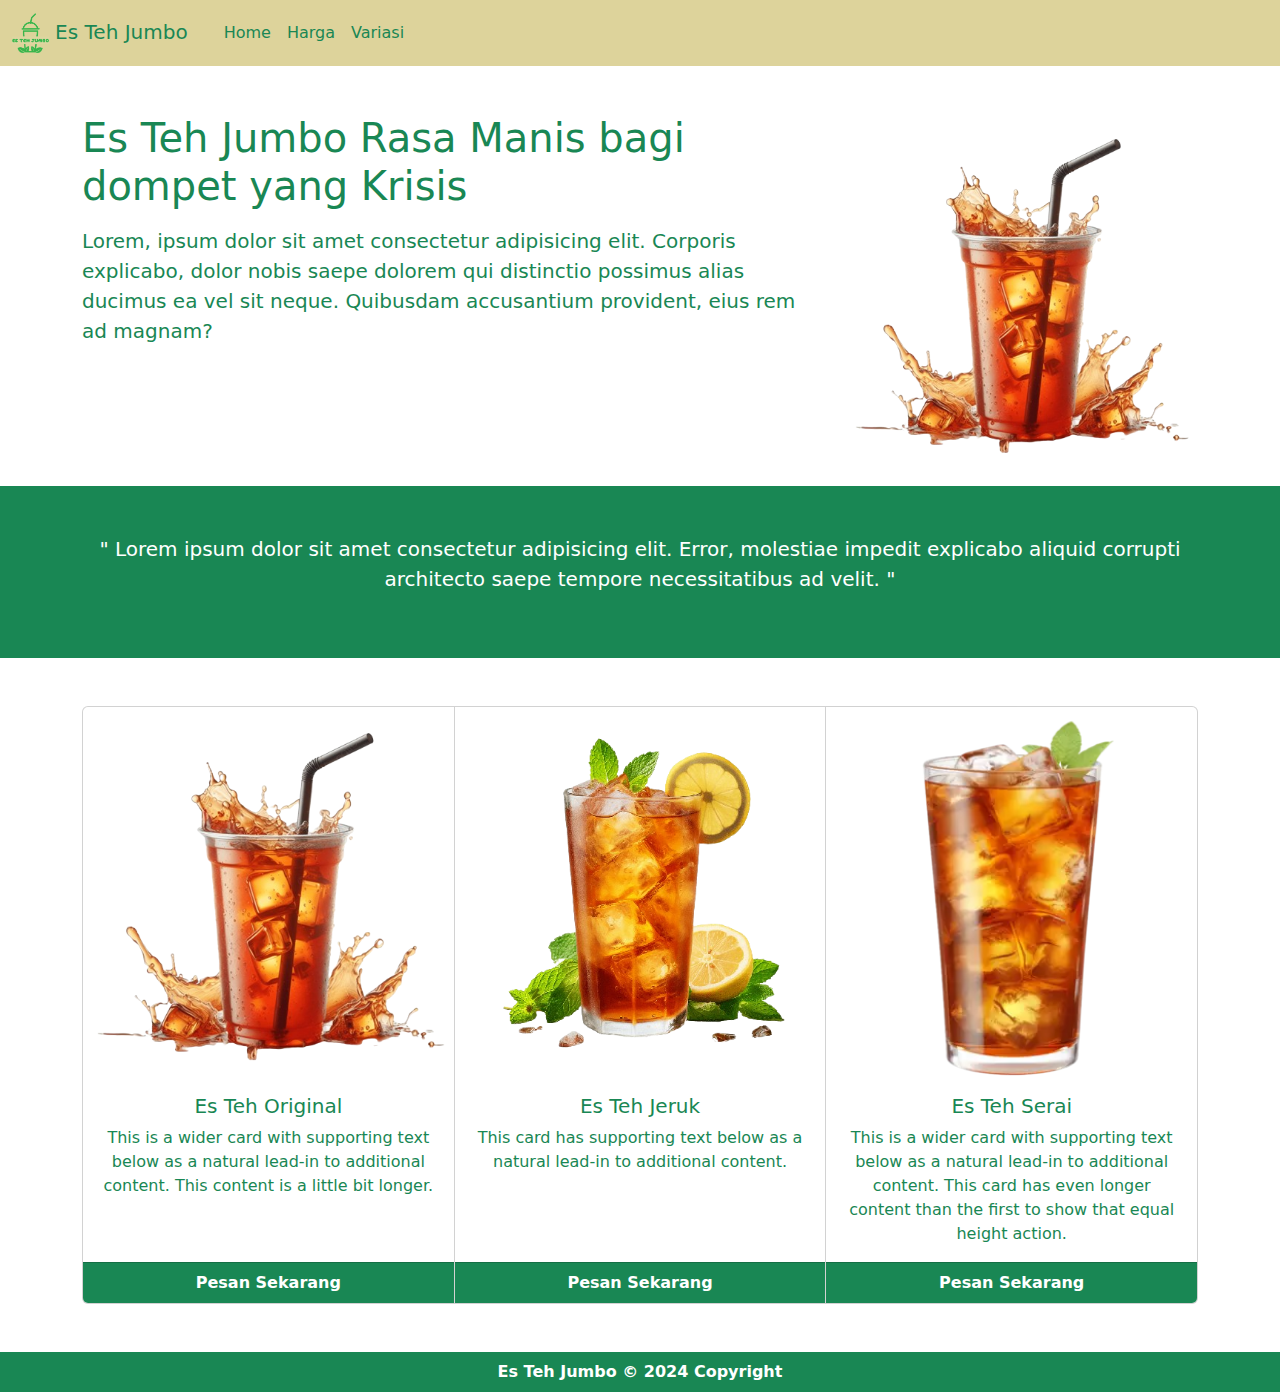
<file: index.html>
<!DOCTYPE html>
<html lang="en">

<head>
  <meta charset="UTF-8">
  <meta name="viewport" content="width=device-width, initial-scale=1.0">
  <title>Belajar Boostrap 5</title>
  <link rel="stylesheet" href="assets/boostrap/css/bootstrap.css">
  <link rel="stylesheet" href="assets/custom/css/style.css">
</head>

<body>
  <nav class="navbar navbar-expand-lg bg-kuning">
    <div class="container-fluid">
      <span class="navbar-brand mb-0 h1 text-success">
        <img class="logo" src="public/img/logo_es_teh_jumbo.png" alt="Logo Es Teh Jumbo">
        Es Teh Jumbo
      </span>
      <button class="navbar-toggler" type="button" data-bs-toggle="collapse" data-bs-target="#navbarNav"
        aria-controls="navbarNav" aria-expanded="false" aria-label="Toggle navigation">
        <span class="navbar-toggler-icon"></span>
      </button>
      <div class="collapse navbar-collapse" id="navbarNav">
        <div class="container">
          <ul class="navbar-nav">
            <li class="nav-item">
              <a class="nav-link active text-success" aria-current="page" href="#">Home</a>
            </li>
            <li class="nav-item">
              <a class="nav-link text-success" href="#">Harga</a>
            </li>
            <li class="nav-item">
              <a class="nav-link text-success" href="#">Variasi</a>
            </li>
          </ul>
        </div>
      </div>
    </div>
  </nav>
  <section class="hero mt-5">
    <div class="container mt-5">
      <div class="row">
        <div class="col-8">
          <h1 class="text-success">
            Es Teh Jumbo Rasa Manis bagi dompet yang Krisis
          </h1>
          <p class="lead text-success mt-3">Lorem, ipsum dolor sit amet consectetur adipisicing elit. Corporis
            explicabo,
            dolor
            nobis saepe dolorem qui distinctio possimus alias ducimus ea vel sit neque. Quibusdam accusantium provident,
            eius rem ad magnam?</p>
        </div>
        <div class="col-4">
          <img src="public/img/esteh.png" class="img-fluid" alt="">
        </div>
      </div>
    </div>
  </section>
  <section class="intro mt-3 bg-success">
    <div class="container">
      <div class="row">
        <blockquote class="blockquote text-center text-white py-5">"
          Lorem ipsum dolor sit amet consectetur adipisicing elit. Error, molestiae impedit explicabo aliquid corrupti
          architecto saepe tempore necessitatibus ad velit. "
        </blockquote>
      </div>
    </div>
  </section>
  <section class="kartu mt-5">
    <div class="container">
      <div class="card-group">
        <div class="card text-success">
          <img src="public/img/esteh.png" class="card-img-top" alt="...">
          <div class="card-body text-center">
            <h5 class="card-title">Es Teh Original</h5>
            <p class="card-text">This is a wider card with supporting text below as a natural lead-in to additional
              content. This content is a little bit longer.</p>
          </div>
          <a class="text-decoration-none" href="#">
            <div class="card-footer bg-success text-center">
              <b class="text-white">Pesan Sekarang</b>
            </div>
          </a>
        </div>
        <div class="card text-success">
          <img src="public/img/es_teh_jeruk.png" class="card-img-top" alt="...">
          <div class="card-body text-center">
            <h5 class="card-title">Es Teh Jeruk</h5>
            <p class="card-text">This card has supporting text below as a natural lead-in to additional content.</p>
          </div>
          <a class="text-decoration-none" href="#">
            <div class="card-footer bg-success text-center">
              <b class="text-white">Pesan Sekarang</b>
            </div>
          </a>
        </div>
        <div class="card text-success">
          <img src="public/img/es_teh_serai.png" class="card-img-top" alt="...">
          <div class="card-body text-center">
            <h5 class="card-title">Es Teh Serai</h5>
            <p class="card-text">This is a wider card with supporting text below as a natural lead-in to additional
              content. This card has even longer content than the first to show that equal height action.</p>
          </div>
          <a class="text-decoration-none" href="#">
            <div class="card-footer bg-success text-center">
              <b class="text-white">Pesan Sekarang</b>
            </div>
          </a>
        </div>
      </div>
    </div>
  </section>
  <footer class="footer mt-5 py-2 text-center bg-success">
    <div class="container-fluid">
      <a class="text-white text-decoration-none" href="#">
        <b>Es Teh Jumbo &copy; 2024 Copyright</b>
      </a>
    </div>
  </footer>
</body>
<script src="assets/boostrap/js/bootstrap.js"></script>

</html>
</file>
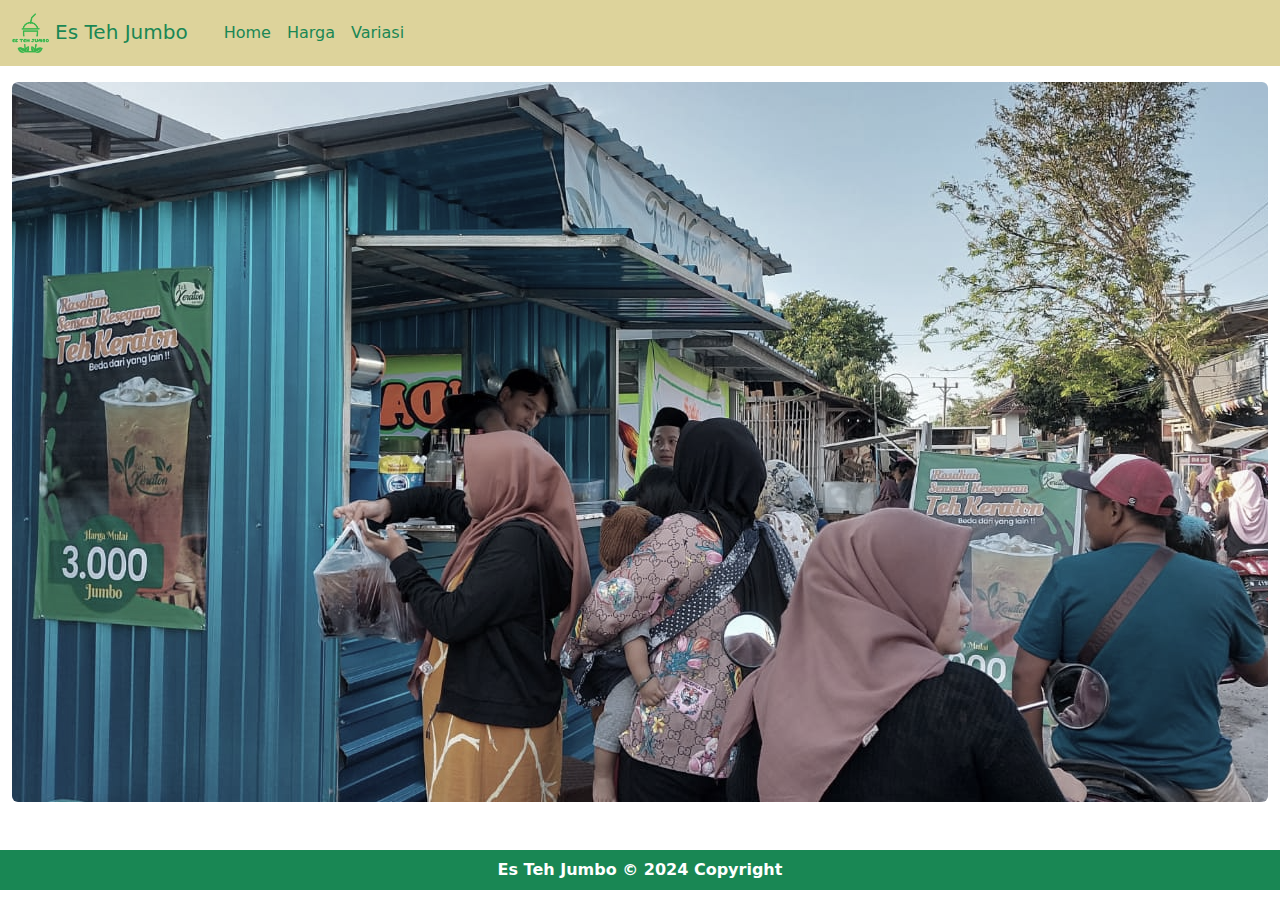
<file: about.html>
<!DOCTYPE html>
<html lang="en">

<head>
    <meta charset="UTF-8">
    <meta name="viewport" content="width=device-width, initial-scale=1.0">
    <title>Belajar Boostrap 5</title>
    <link rel="stylesheet" href="assets/boostrap/css/bootstrap.css">
    <link rel="stylesheet" href="assets/custom/css/style.css">
</head>

<body>
    <nav class="navbar navbar-expand-lg bg-kuning">
        <div class="container-fluid">
            <span class="navbar-brand mb-0 h1 text-success">
                <img class="logo" src="public/img/logo_es_teh_jumbo.png" alt="Logo Es Teh Jumbo">
                Es Teh Jumbo
            </span>
            <button class="navbar-toggler" type="button" data-bs-toggle="collapse" data-bs-target="#navbarNav"
                aria-controls="navbarNav" aria-expanded="false" aria-label="Toggle navigation">
                <span class="navbar-toggler-icon"></span>
            </button>
            <div class="collapse navbar-collapse" id="navbarNav">
                <div class="container">
                    <ul class="navbar-nav">
                        <li class="nav-item">
                            <a class="nav-link active text-success" aria-current="page" href="#">Home</a>
                        </li>
                        <li class="nav-item">
                            <a class="nav-link text-success" href="#">Harga</a>
                        </li>
                        <li class="nav-item">
                            <a class="nav-link text-success" href="#">Variasi</a>
                        </li>
                    </ul>
                </div>
            </div>
        </div>
    </nav>
    <section class="hero my-3">
        <div class="container-fluid">
            <img src="public/img/hero-about.jpg" class="img-fluid rounded object-fit-none w-100 efek-kelabu"
                style="height: 80vh;" alt="...">
        </div>
    </section>

    <footer class="footer mt-5 py-2 text-center bg-success">
        <div class="container-fluid">
            <a class="text-white text-decoration-none" href="#">
                <b>Es Teh Jumbo &copy; 2024 Copyright</b>
            </a>
        </div>
    </footer>
</body>
<script src="assets/boostrap/js/bootstrap.js"></script>

</html>
</file>
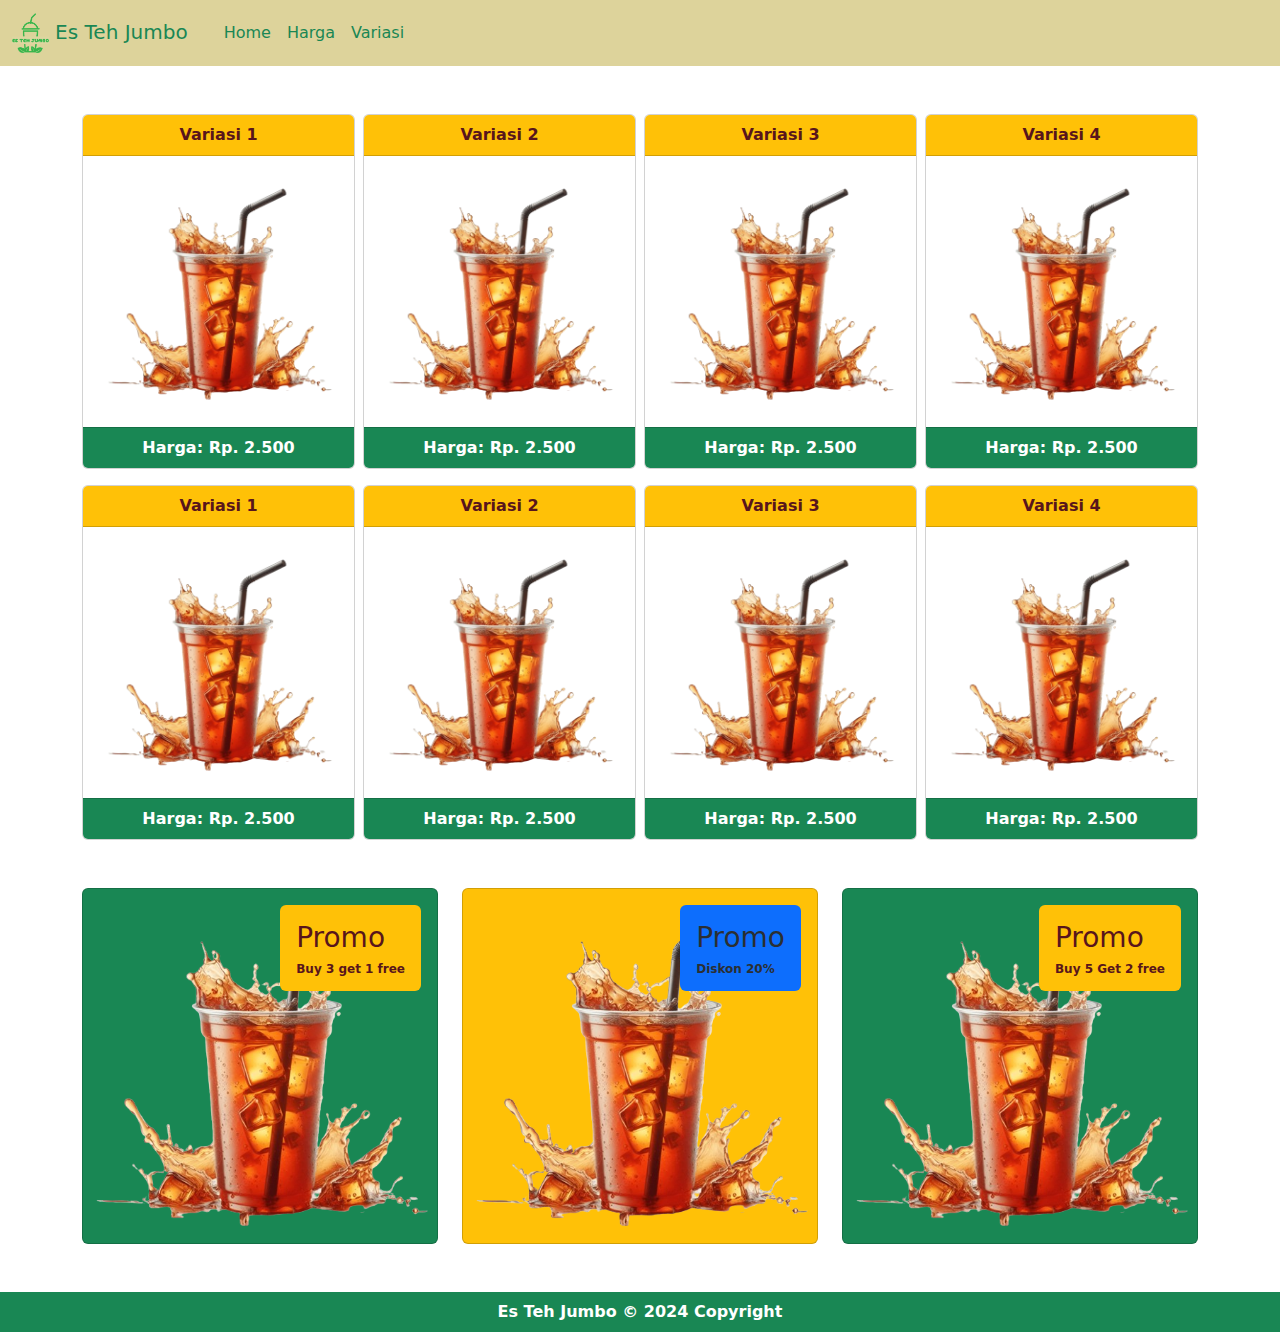
<file: variasi.html>
<!DOCTYPE html>
<html lang="en">

<head>
    <meta charset="UTF-8">
    <meta name="viewport" content="width=device-width, initial-scale=1.0">
    <title>Belajar Boostrap 5</title>
    <link rel="stylesheet" href="assets/boostrap/css/bootstrap.css">
    <link rel="stylesheet" href="assets/custom/css/style.css">
</head>

<body>
    <nav class="navbar navbar-expand-lg bg-kuning">
        <div class="container-fluid">
            <span class="navbar-brand mb-0 h1 text-success">
                <img class="logo" src="public/img/logo_es_teh_jumbo.png" alt="Logo Es Teh Jumbo">
                Es Teh Jumbo
            </span>
            <button class="navbar-toggler" type="button" data-bs-toggle="collapse" data-bs-target="#navbarNav"
                aria-controls="navbarNav" aria-expanded="false" aria-label="Toggle navigation">
                <span class="navbar-toggler-icon"></span>
            </button>
            <div class="collapse navbar-collapse" id="navbarNav">
                <div class="container">
                    <ul class="navbar-nav">
                        <li class="nav-item">
                            <a class="nav-link active text-success" aria-current="page" href="#">Home</a>
                        </li>
                        <li class="nav-item">
                            <a class="nav-link text-success" href="#">Harga</a>
                        </li>
                        <li class="nav-item">
                            <a class="nav-link text-success" href="#">Variasi</a>
                        </li>
                    </ul>
                </div>
            </div>
        </div>
    </nav>

    <section class="content mt-5">
        <div class="container">
            <div class="row gx-2">
                <div class="col-3">
                    <div class="card">
                        <div class="card-header bg-warning text-center text-danger-emphasis">
                            <b>
                                Variasi 1
                            </b>
                        </div>
                        <div class="card-body">
                            <img src="public/img/esteh.png" class="card-img-top" alt="...">
                        </div>
                        <div class="card-footer text-center bg-success">
                            <a class="text-decoration-none text-white">
                                <b>Harga: Rp. 2.500 </b>
                            </a>
                        </div>
                    </div>
                </div>
                <div class="col-3">
                    <div class="card">
                        <div class="card-header bg-warning text-center text-danger-emphasis">
                            <b>
                                Variasi 2
                            </b>
                        </div>
                        <div class="card-body">
                            <img src="public/img/esteh.png" class="card-img-top" alt="...">
                        </div>
                        <div class="card-footer text-center bg-success">
                            <a class="text-decoration-none text-white">
                                <b>Harga: Rp. 2.500 </b>
                            </a>
                        </div>
                    </div>
                </div>
                <div class="col-3">
                    <div class="card">
                        <div class="card-header bg-warning text-center text-danger-emphasis">
                            <b>
                                Variasi 3
                            </b>
                        </div>
                        <div class="card-body">
                            <img src="public/img/esteh.png" class="card-img-top" alt="...">
                        </div>
                        <div class="card-footer text-center bg-success">
                            <a class="text-decoration-none text-white">
                                <b>Harga: Rp. 2.500 </b>
                            </a>
                        </div>
                    </div>
                </div>
                <div class="col-3">
                    <div class="card">
                        <div class="card-header bg-warning text-center text-danger-emphasis">
                            <b>
                                Variasi 4
                            </b>
                        </div>
                        <div class="card-body">
                            <img src="public/img/esteh.png" class="card-img-top" alt="...">
                        </div>
                        <div class="card-footer text-center bg-success">
                            <a class="text-decoration-none text-white">
                                <b>Harga: Rp. 2.500 </b>
                            </a>
                        </div>
                    </div>
                </div>
            </div>
            <div class="row gx-2 mt-3">
                <div class="col-3">
                    <div class="card">
                        <div class="card-header bg-warning text-center text-danger-emphasis">
                            <b>
                                Variasi 1
                            </b>
                        </div>
                        <div class="card-body">
                            <img src="public/img/esteh.png" class="card-img-top" alt="...">
                        </div>
                        <div class="card-footer text-center bg-success">
                            <a class="text-decoration-none text-white">
                                <b>Harga: Rp. 2.500 </b>
                            </a>
                        </div>
                    </div>
                </div>
                <div class="col-3">
                    <div class="card">
                        <div class="card-header bg-warning text-center text-danger-emphasis">
                            <b>
                                Variasi 2
                            </b>
                        </div>
                        <div class="card-body">
                            <img src="public/img/esteh.png" class="card-img-top" alt="...">
                        </div>
                        <div class="card-footer text-center bg-success">
                            <a class="text-decoration-none text-white">
                                <b>Harga: Rp. 2.500 </b>
                            </a>
                        </div>
                    </div>
                </div>
                <div class="col-3">
                    <div class="card">
                        <div class="card-header bg-warning text-center text-danger-emphasis">
                            <b>
                                Variasi 3
                            </b>
                        </div>
                        <div class="card-body">
                            <img src="public/img/esteh.png" class="card-img-top" alt="...">
                        </div>
                        <div class="card-footer text-center bg-success">
                            <a class="text-decoration-none text-white">
                                <b>Harga: Rp. 2.500 </b>
                            </a>
                        </div>
                    </div>
                </div>
                <div class="col-3">
                    <div class="card">
                        <div class="card-header bg-warning text-center text-danger-emphasis">
                            <b>
                                Variasi 4
                            </b>
                        </div>
                        <div class="card-body">
                            <img src="public/img/esteh.png" class="card-img-top" alt="...">
                        </div>
                        <div class="card-footer text-center bg-success">
                            <a class="text-decoration-none text-white">
                                <b>Harga: Rp. 2.500 </b>
                            </a>
                        </div>
                    </div>
                </div>
            </div>
            <div class="row mt-5">
                <div class="col-4">
                    <div class="card text-bg-success">
                        <img src="public/img/esteh.png" class="card-img" alt="...">
                        <div class="card-img-overlay">
                            <div class="d-flex justify-content-end">
                                <div class="badge text-start bg-warning text-danger-emphasis p-3">
                                    <h3 class="card-title">Promo</h3>
                                    <b>Buy 3 get 1 free</b>
                                </div>
                            </div>
                        </div>
                    </div>
                </div>
                <div class="col-4">
                    <div class="card text-bg-warning">
                        <img src="public/img/esteh.png" class="card-img" alt="...">
                        <div class="card-img-overlay">
                            <div class="d-flex justify-content-end">
                                <div class="badge text-start bg-primary text-secondary-emphasis p-3">
                                    <h3 class="card-title">Promo</h3>
                                    <b>Diskon 20%</b>
                                </div>
                            </div>
                        </div>
                    </div>
                </div>
                <div class="col-4">
                    <div class="card text-bg-success">
                        <img src="public/img/esteh.png" class="card-img" alt="...">
                        <div class="card-img-overlay">
                            <div class="d-flex justify-content-end">
                                <div class="badge text-start bg-warning text-danger-emphasis p-3">
                                    <h3 class="card-title">Promo</h3>
                                    <b>Buy 5 Get 2 free</b>
                                </div>
                            </div>
                        </div>
                    </div>
                </div>
            </div>
    </section>

    <footer class="footer mt-5 py-2 text-center bg-success">
        <div class="container-fluid">
            <a class="text-white text-decoration-none" href="#">
                <b>Es Teh Jumbo &copy; 2024 Copyright</b>
            </a>
        </div>
    </footer>
</body>
<script src="assets/boostrap/js/bootstrap.js"></script>

</html>
</file>
<file: assets/custom/css/style.css>
.ungu {
    background-color: #6f42c1;
    color: white;
}

.logo {
    height: 40px;
}

.bg-kuning {
    background-color: #ddd39b;
}

.efek-kelabu {
    filter: grayscale(50%);
}
</file>
